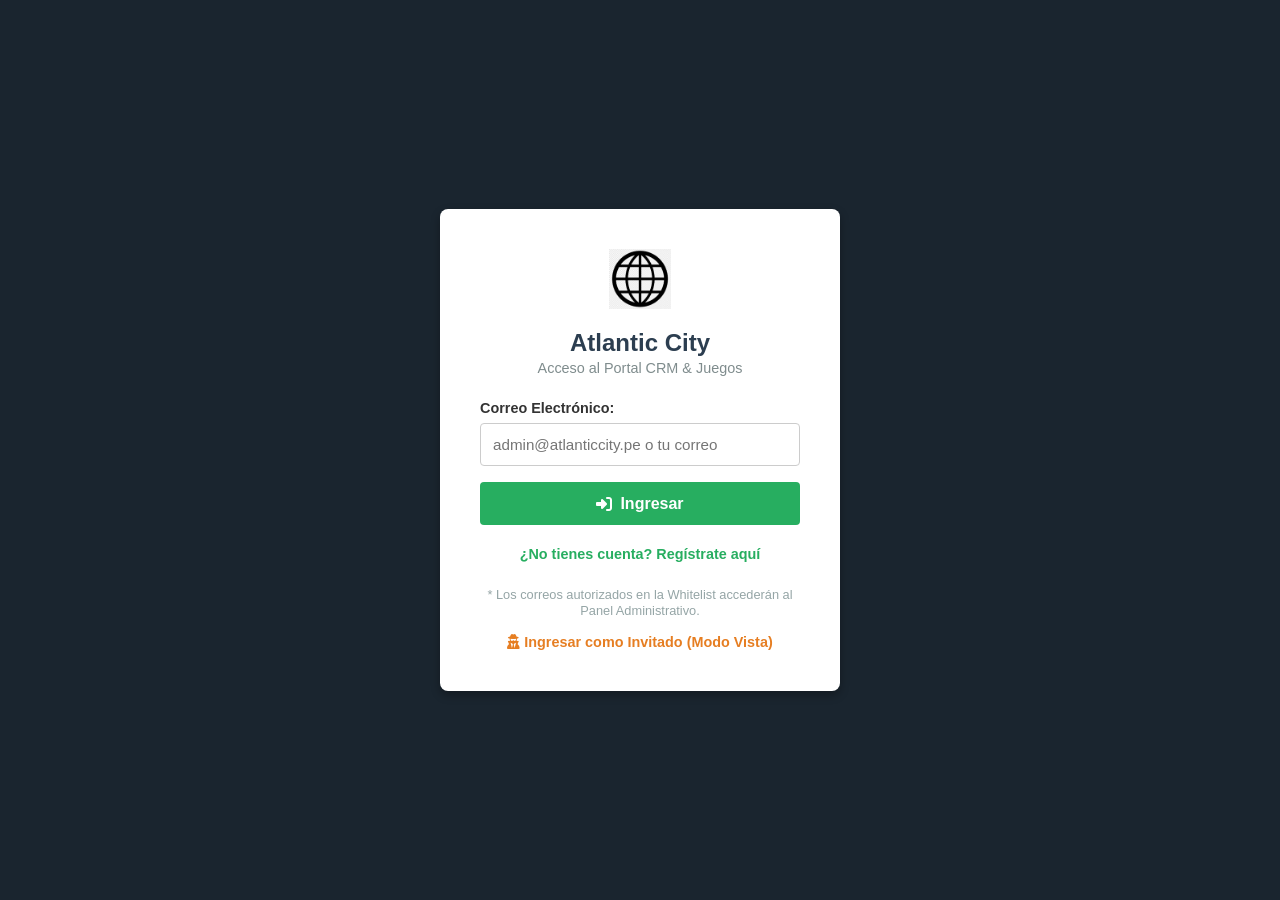
<file: login.html>
<!DOCTYPE html>
<html lang="es">

<head>
    <meta charset="UTF-8">
    <meta name="viewport" content="width=device-width, initial-scale=1.0">
    <title>Atlantic City - Iniciar Sesión</title>
    <link rel="stylesheet" href="assets/css/estilos.css">
    <link rel="stylesheet" href="https://cdnjs.cloudflare.com/ajax/libs/font-awesome/6.4.0/css/all.min.css">
</head>

<body
    style="background: #1a252f; display: flex; justify-content: center; align-items: center; height: 100vh; margin: 0;">

    <div
        style="background: white; padding: 2.5rem; border-radius: 8px; width: 100%; max-width: 400px; box-shadow: 0 4px 10px rgba(0,0,0,0.3); text-align: center;">

        <!-- Logo y Título -->
        <div style="margin-bottom: 1.5rem;">
            <img src="assets/img/descarga.png" alt="Atlantic City Logo" style="height: 60px; margin-bottom: 0.5rem;"
                onerror="this.style.display='none'">
            <h2 style="color: #2c3e50; margin: 0.5rem 0 0.2rem 0;">Atlantic City</h2>
            <p style="color: #7f8c8d; font-size: 0.9rem; margin: 0;">Acceso al Portal CRM & Juegos</p>
        </div>

        <!-- Formulario de Login -->
        <form id="form-login">
            <div style="margin-bottom: 1rem; text-align: left;">
                <label
                    style="display: block; margin-bottom: 0.4rem; font-weight: bold; font-size: 0.9rem; color: #333;">Correo
                    Electrónico:</label>
                <input type="email" id="login-email" required placeholder="admin@atlanticcity.pe o tu correo"
                    style="width: 100%; padding: 0.75rem; border: 1px solid #ccc; border-radius: 4px; box-sizing: border-box; font-size: 0.95rem;">
            </div>

            <button type="submit"
                style="width: 100%; background: #27ae60; color: white; border: none; padding: 0.8rem; border-radius: 4px; font-weight: bold; cursor: pointer; font-size: 1rem; display: flex; align-items: center; justify-content: center; gap: 0.5rem;">
                <i class="fa-solid fa-right-to-bracket"></i> Ingresar
            </button>
        </form>

        <!-- ENLACE FUERA DEL FORMULARIO (Evita que el botón lo atrape) -->
        <div style="margin-top: 1.2rem; text-align: center;">
            <a href="./registro.html"
                style="color: #27ae60; text-decoration: none; font-weight: bold; font-size: 0.9rem;">
                ¿No tienes cuenta? Regístrate aquí
            </a>
        </div>

        <p style="color: #95a5a6; font-size: 0.8rem; margin-top: 1.5rem; line-height: 1.3;">
            * Los correos autorizados en la Whitelist accederán al Panel Administrativo.
        </p>
        <!-- ENLACE DE MODO INVITADO -->
        <div style="margin-top: 0.8rem; text-align: center;">
            <a href="#" id="btn-modo-invitado"
                style="color: #e67e22; text-decoration: none; font-weight: bold; font-size: 0.9rem;">
                <i class="fa-solid fa-user-secret"></i> Ingresar como Invitado (Modo Vista)
            </a>
        </div>
    </div>

    <script>
        document.getElementById("btn-modo-invitado")?.addEventListener("click", (e) => {
            e.preventDefault();

            // 1. Incrementamos el contador de vistas en el localStorage
            let vistasActuales = parseInt(localStorage.getItem("contador_vistas_invitado")) || 0;
            vistasActuales++;
            localStorage.setItem("contador_vistas_invitado", vistasActuales);

            // 2. Creamos la sesión de invitado
            const sesionInvitado = {
                email: "invitado@atlanticcity.pe",
                rol: "invitado",
                nombre: "Usuario Invitado",
                fechaIngreso: new Date().toISOString()
            };
            localStorage.setItem("sesion_crm", JSON.stringify(sesionInvitado));

            alert("¡Entrando como Invitado al Portal de Juegos! (Visita N° " + vistasActuales + ")");
            window.location.href = "views/lobby-jugador.html";
        });
        
    </script>

    <!-- Scripts -->
    <script src="js/main.js"></script>
    <script src="js/auth.js"></script>
</body>

</html>
</file>
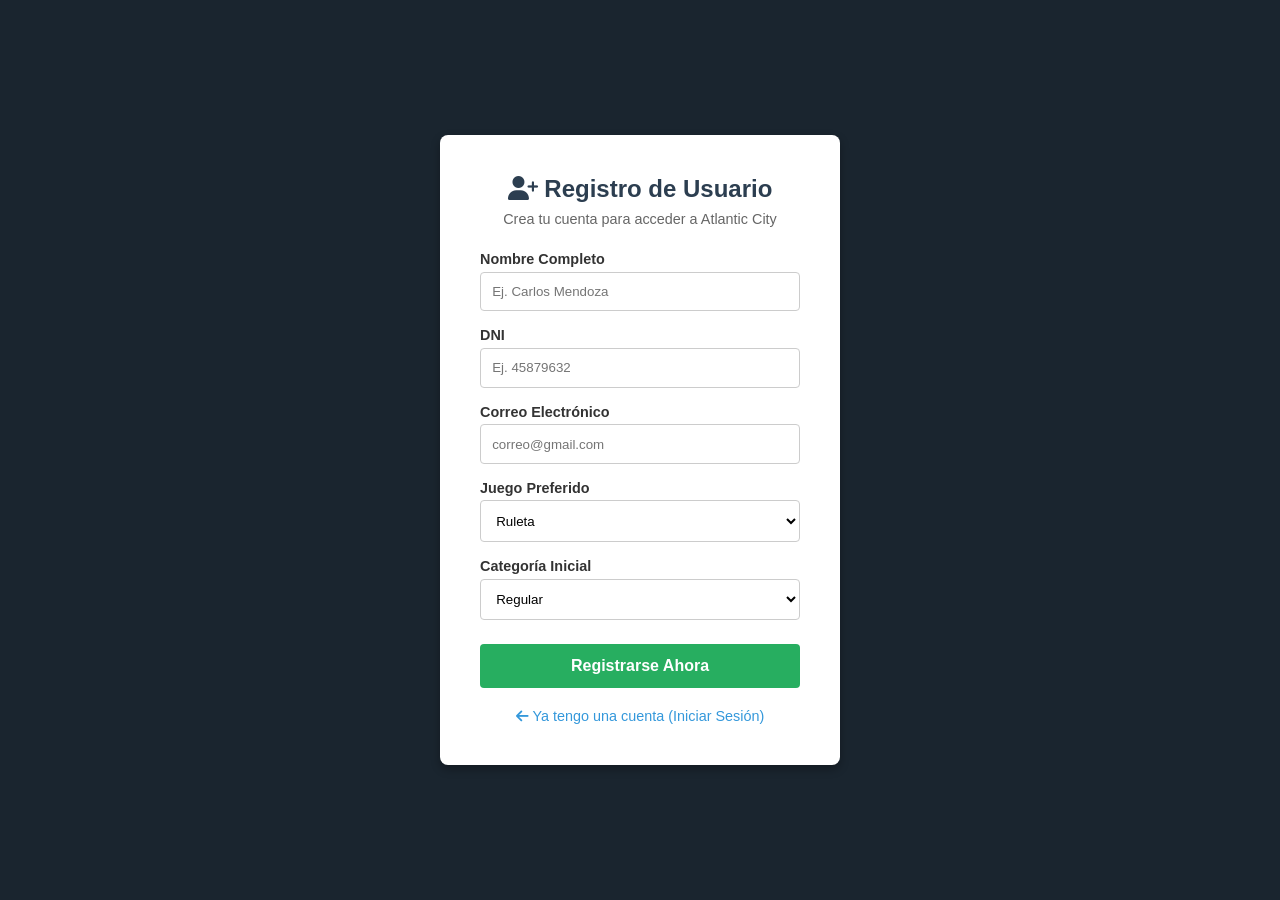
<file: registro.html>
<!DOCTYPE html>
<html lang="es">

<head>
    <meta charset="UTF-8">
    <meta name="viewport" content="width=device-width, initial-scale=1.0">
    <title>Atlantic City - Registro de Usuario</title>
    <link rel="stylesheet" href="assets/css/estilos.css">
    <link rel="stylesheet" href="https://cdnjs.cloudflare.com/ajax/libs/font-awesome/6.4.0/css/all.min.css">
</head>

<body
    style="background: #1a252f; display: flex; justify-content: center; align-items: center; height: 100vh; margin: 0;">

    <div
        style="background: white; padding: 2.5rem; border-radius: 8px; width: 100%; max-width: 400px; box-shadow: 0 4px 10px rgba(0,0,0,0.3);">
        <div style="text-align: center; margin-bottom: 1.5rem;">
            <h2 style="color: #2c3e50; margin-bottom: 0.5rem;"><i class="fa-solid fa-user-plus"></i> Registro de Usuario
            </h2>
            <p style="color: #666; font-size: 0.9rem;">Crea tu cuenta para acceder a Atlantic City</p>
        </div>

        <form id="form-registro-publico">
            <div style="margin-bottom: 1rem;">
                <label
                    style="display: block; margin-bottom: 0.3rem; font-weight: bold; font-size: 0.9rem; color: #333;">Nombre
                    Completo</label>
                <input type="text" id="reg-nombre" required placeholder="Ej. Carlos Mendoza"
                    style="width: 100%; padding: 0.7rem; border: 1px solid #ccc; border-radius: 4px; box-sizing: border-box;">
            </div>

            <!-- Input de DNI corregido con límite exacto de 8 dígitos -->
            <div style="margin-bottom: 1rem;">
                <label
                    style="display: block; margin-bottom: 0.3rem; font-weight: bold; font-size: 0.9rem; color: #333;">DNI</label>
                <input type="text" id="reg-dni" required maxlength="8" minlength="8" pattern="[0-9]{8}"
                    title="Debe ingresar exactamente 8 dígitos numéricos" placeholder="Ej. 45879632"
                    oninput="this.value = this.value.replace(/[^0-9]/g, '')"
                    style="width: 100%; padding: 0.7rem; border: 1px solid #ccc; border-radius: 4px; box-sizing: border-box;">
            </div>

            <!-- Input de Correo con validación obligatoria de '@' -->
            <div style="margin-bottom: 1rem;">
                <label
                    style="display: block; margin-bottom: 0.3rem; font-weight: bold; font-size: 0.9rem; color: #333;">Correo
                    Electrónico</label>
                <input type="email" id="reg-email" required placeholder="correo@gmail.com"
                    style="width: 100%; padding: 0.7rem; border: 1px solid #ccc; border-radius: 4px; box-sizing: border-box;">
            </div>

            <div style="margin-bottom: 1rem;">
                <label
                    style="display: block; margin-bottom: 0.3rem; font-weight: bold; font-size: 0.9rem; color: #333;">Juego
                    Preferido</label>
                <select id="reg-preferencia"
                    style="width: 100%; padding: 0.7rem; border: 1px solid #ccc; border-radius: 4px; box-sizing: border-box; background: white;">
                    <option value="Ruleta">Ruleta</option>
                    <option value="Tragamonedas">Tragamonedas</option>
                    <option value="Poker">Poker</option>
                </select>
            </div>

            <div style="margin-bottom: 1.5rem;">
                <label
                    style="display: block; margin-bottom: 0.3rem; font-weight: bold; font-size: 0.9rem; color: #333;">Categoría
                    Inicial</label>
                <select id="reg-categoria"
                    style="width: 100%; padding: 0.7rem; border: 1px solid #ccc; border-radius: 4px; box-sizing: border-box; background: white;">
                    <option value="Regular">Regular</option>
                    <option value="VIP">VIP</option>
                </select>
            </div>

            <button type="submit"
                style="width: 100%; background: #27ae60; color: white; border: none; padding: 0.8rem; border-radius: 4px; font-weight: bold; cursor: pointer; font-size: 1rem;">
                Registrarse Ahora
            </button>
        </form>

        <div style="text-align: center; margin-top: 1.2rem;">
            <a href="login.html" style="color: #3498db; text-decoration: none; font-size: 0.9rem;">
                <i class="fa-solid fa-arrow-left"></i> Ya tengo una cuenta (Iniciar Sesión)
            </a>
        </div>
    </div>

    <!-- OJO: No cargamos main.js aquí para evitar bloqueos de sesión -->
    <script>
        document.getElementById("form-registro-publico").addEventListener("submit", (e) => {
            e.preventDefault();

            const nuevoCliente = {
                id: "CLI-" + Math.floor(1000 + Math.random() * 9000),
                nombre: document.getElementById("reg-nombre").value.trim(),
                dni: document.getElementById("reg-dni").value.trim(),
                email: document.getElementById("reg-email").value.trim(),
                categoria: document.getElementById("reg-categoria").value,
                preferencia: document.getElementById("reg-preferencia").value,
                visitasMes: 1,
                fechaRegistro: new Date().toISOString().split('T')[0]
            };

            // Guardar en localStorage para que viaje directo al dashboard y segmentación
            let clientesLocales = JSON.parse(localStorage.getItem("clientes_piloto")) || [];
            clientesLocales.push(nuevoCliente);
            localStorage.setItem("clientes_piloto", JSON.stringify(clientesLocales));

            alert("¡Registro exitoso! Ya puedes iniciar sesión.");
            window.location.href = "login.html";
        });
    </script>
</body>

</html>
</file>
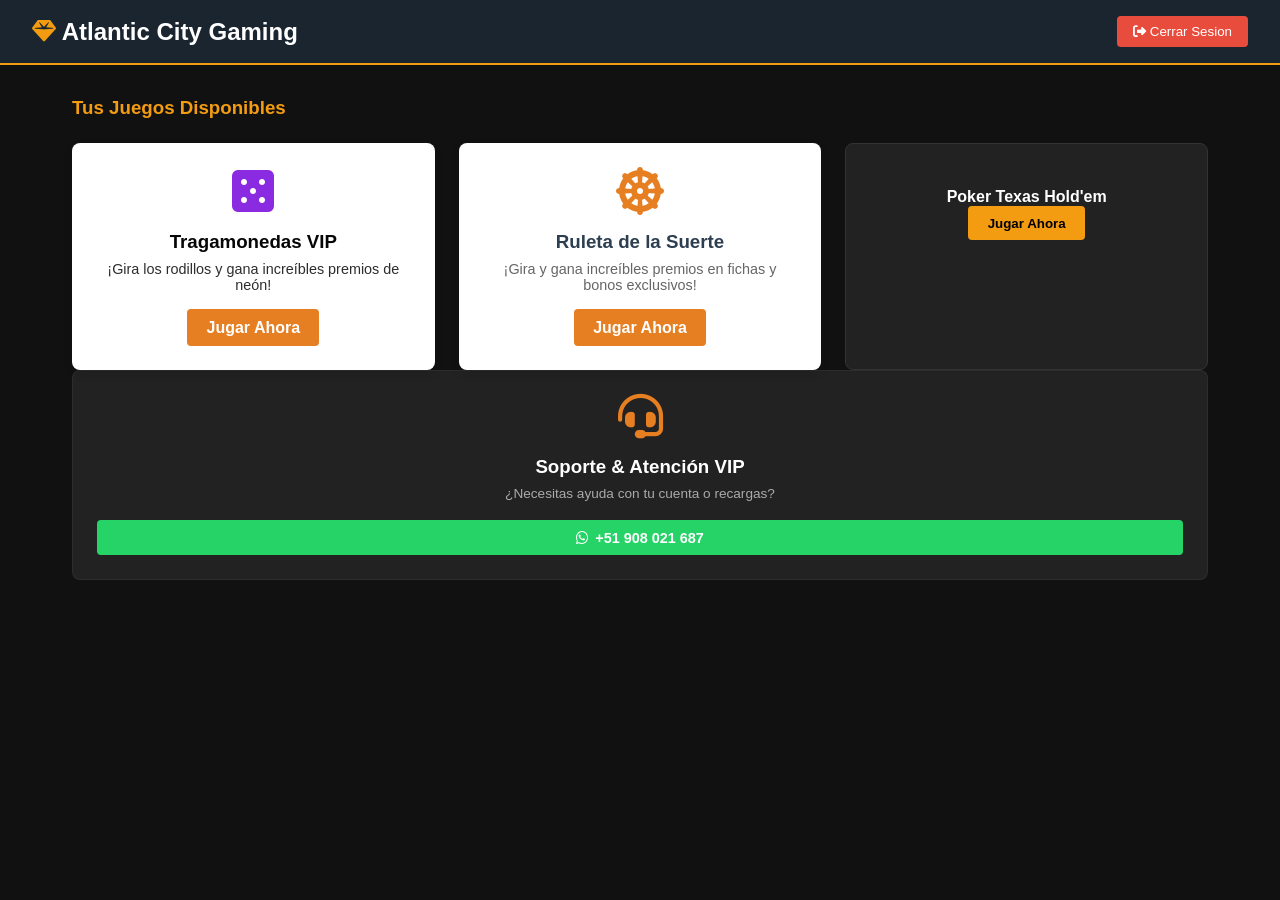
<file: views/lobby-jugador.html>
<!DOCTYPE html>
<html lang="es">

<head>
    <meta charset="UTF-8">
    <meta name="viewport" content="width=device-width, initial-scale=1.0">
    <title>Atlantic City - Lobby de Juegos</title>
    <link rel="stylesheet" href="../assets/css/estilos.css">
    <link rel="stylesheet" href="https://cdnjs.cloudflare.com/ajax/libs/font-awesome/6.4.0/css/all.min.css">
</head>

<body style="background: #111; color: white; margin: 0; font-family: sans-serif;">

    <header
        style="background: #1a252f; padding: 1rem 2rem; display: flex; justify-content: space-between; align-items: center; border-bottom: 2px solid #f39c12;">
        <h2><i class="fa-solid fa-gem" style="color: #f39c12;"></i> Atlantic City Gaming</h2>
        <button onclick="cerrarSesion()"
            style="background: #e74c3c; color: white; border: none; padding: 0.5rem 1rem; border-radius: 4px; cursor: pointer;">
            <i class="fa-solid fa-right-from-bracket"></i> Cerrar Sesion
        </button>
    </header>


    <main style="padding: 2rem; max-width: 1200px; margin: auto;">
        <h3 style="color: #f39c12;">Tus Juegos Disponibles</h3>

        <div
            style="display: grid; grid-template-columns: repeat(auto-fit, minmax(280px, 1fr)); gap: 1.5rem; margin-top: 1.5rem;">

            <div class="game-card"
                style="background: #ffffff; border-radius: 8px; padding: 1.5rem; text-align: center; box-shadow: 0 4px 10px rgba(0,0,0,0.1);">
                <i class="fa-solid fa-dice-five" style="font-size: 3rem; color: #8a2be2; margin-bottom: 1rem;"></i>
                <h3 style="color: #070606; margin-bottom: 0.5rem;">Tragamonedas VIP</h3>
                <p style="color: #2e2d2d; font-size: 0.9rem; margin-bottom: 1rem;">¡Gira los rodillos y gana increíbles
                    premios de neón!</p>

                <a href="juegos/tragamonedas.html"
                    style="display: inline-block; background: #e67e22; color: white; padding: 0.6rem 1.2rem; border-radius: 4px; text-decoration: none; font-weight: bold;">
                    Jugar Ahora
                </a>
            </div>

            <!-- Tarjeta del nuevo juego: La Ruleta -->
            <div class="game-card"
                style="background: white; border-radius: 8px; padding: 1.5rem; text-align: center; box-shadow: 0 4px 10px rgba(0,0,0,0.1);">
                <i class="fa-solid fa-dharmachakra" style="font-size: 3rem; color: #e67e22; margin-bottom: 1rem;"></i>
                <h3 style="color: #2c3e50; margin-bottom: 0.5rem;">Ruleta de la Suerte</h3>
                <p style="color: #666; font-size: 0.9rem; margin-bottom: 1rem;">¡Gira y gana increíbles premios en
                    fichas y bonos exclusivos!</p>

                <!-- Enlace que dirige directamente a tu juego de ruleta -->
                <!-- Enlace corregido -->
                <a href="juegos/ruleta.html"
                    style="display: inline-block; background: #e67e22; color: white; padding: 0.6rem 1.2rem; border-radius: 4px; text-decoration: none; font-weight: bold;">
                    Jugar Ahora
                </a>
            </div>

            <div
                style="background: #222; border-radius: 8px; padding: 1.5rem; text-align: center; border: 1px solid #333;">
                <i class="fa-solid fa-spade" style="font-size: 3rem; color: #2ecc71; margin-bottom: 1rem;"></i>
                <h4>Poker Texas Hold'em</h4>
                <button
                    style="background: #f39c12; color: black; border: none; padding: 0.6rem 1.2rem; font-weight: bold; border-radius: 4px; cursor: pointer;">Jugar
                    Ahora</button>
            </div>

        </div>
        <!-- Tarjeta de Contacto en el Lobby -->
        <div class="game-card"
            style="background: #222; border-radius: 8px; padding: 1.5rem; text-align: center; border: 1px solid rgba(255,255,255,0.05); display: flex; flex-direction: column; justify-content: space-between;">
            <div>
                <i class="fa-solid fa-headset" style="font-size: 2.8rem; color: #e67e22; margin-bottom: 1rem;"></i>
                <h3 style="color: #fff; margin-bottom: 0.5rem;">Soporte & Atención VIP</h3>
                <p style="color: #aaa; font-size: 0.85rem; margin-bottom: 1.2rem;">¿Necesitas ayuda con tu cuenta o
                    recargas?</p>
            </div>

            <div style="display: flex; flex-direction: column; gap: 8px;">
                <!-- Enlace directo a WhatsApp / Teléfono -->
                <a href="https://wa.me/51908021687" target="_blank"
                    style="background: #25D366; color: white; padding: 0.6rem; border-radius: 4px; text-decoration: none; font-weight: bold; font-size: 0.9rem; display: flex; align-items: center; justify-content: center; gap: 6px;">
                    <i class="fa-brands fa-whatsapp"></i> +51 908 021 687
                </a>
            </div>
        </div>
    </main>

    <script>
        function cerrarSesion() {
            localStorage.removeItem("sesion_crm");
            window.location.href = "../login.html";
        }
        function abrirSoporte() {
            document.getElementById('modalSoporte').style.display = 'flex';
        }
        function cerrarSoporte() {
            document.getElementById('modalSoporte').style.display = 'none';
        }
    </script>
</body>

</html>
</file>
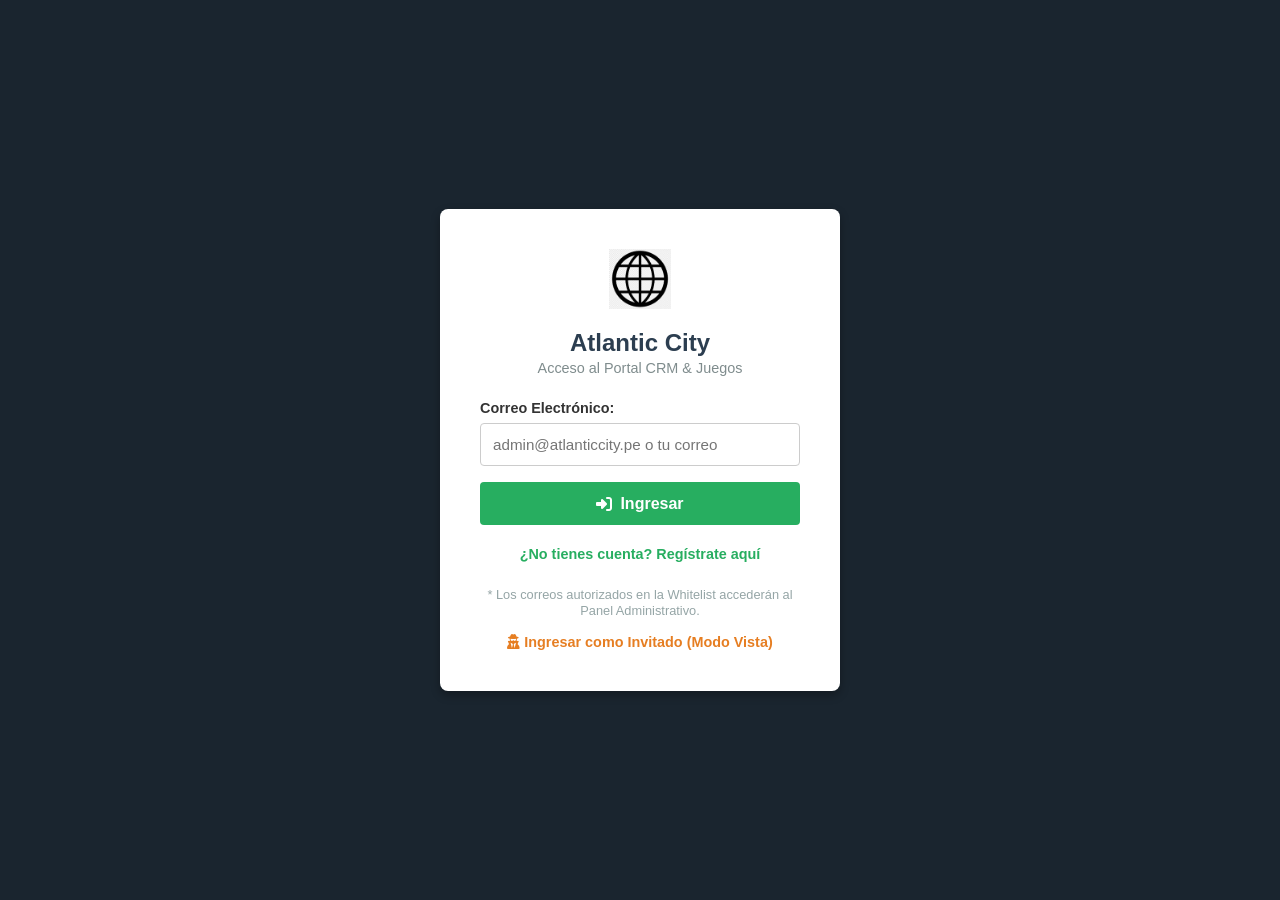
<file: views/segmentacion.html>
<!DOCTYPE html>
<html lang="es">
<head>
    <meta charset="UTF-8">
    <meta name="viewport" content="width=device-width, initial-scale=1.0">
    <title>Segmentación de Clientes - Atlantic City</title>
    <link rel="stylesheet" href="../assets/css/estilos.css">
    <link rel="stylesheet" href="https://cdnjs.cloudflare.com/ajax/libs/font-awesome/6.4.0/css/all.min.css">
</head>
<body>

   <header class="top-bar" style="display: flex; justify-content: space-between; align-items: center; padding: 1rem 2rem; background: #1a252f; color: white;">
    <div class="user-info" style="display: flex; align-items: center; gap: 1rem;">
        <!-- Enlace para regresar al Dashboard -->
        <a href="../index.html" style="color: #3498db; text-decoration: none; font-weight: bold; font-size: 0.9rem;">
            <i class="fa-solid fa-arrow-left"></i> Volver al Dashboard
        </a>
        <span style="border-left: 1px solid #555; padding-left: 1rem;">Bienvenido, <strong>Administrador</strong> <i class="fa-solid fa-user-gear"></i></span>
    </div>

    <!-- Botón de Cerrar Sesión -->
    <button onclick="cerrarSesion()" style="background: #e74c3c; color: white; border: none; padding: 0.5rem 1rem; border-radius: 4px; cursor: pointer; font-weight: bold;">
        <i class="fa-solid fa-right-from-bracket"></i> Cerrar Sesión
    </button>
</header>

    <div class="app-container">
        <!-- Menú Lateral -->
        <aside class="sidebar">
            <nav class="sidebar-nav">
                <ul>
                    <li><a href="../index.html"><i class="fa-solid fa-chart-line"></i> Dashboard</a></li>
                    <li class="active"><a href="segmentacion.html"><i class="fa-solid fa-users"></i> Segmentación</a></li>
                    <li><a href="reportes.html"><i class="fa-solid fa-file-contract"></i> Reportes</a></li>
                </ul>
            </nav>
        </aside>

        <!-- Contenido Principal -->
        <main class="main-content">
            <section class="content-header">
                <h2>Segmentación de Clientes</h2>
                <p>Filtra y clasifica la base de datos para campañas y ofertas personalizadas.</p>
            </section>

            <!-- Panel de Control de Filtros -->
            <section style="background: white; padding: 1.5rem; border-radius: 8px; margin-bottom: 1.5rem; box-shadow: 0 2px 4px rgba(0,0,0,0.1);">
                <form id="form-filtros" style="display: flex; gap: 1rem; align-items: flex-end; flex-wrap: wrap;">
                    <div style="flex: 1; min-width: 200px;">
                        <label for="filtro-categoria">Categoría:</label>
                        <select id="filtro-categoria" style="width: 100%; padding: 0.5rem; margin-top: 0.25rem;">
                            <option value="todos">Todas</option>
                            <option value="VIP">VIP</option>
                            <option value="Regular">Regular</option>
                        </select>
                    </div>

                    <div style="flex: 1; min-width: 200px;">
                        <label for="filtro-preferencia">Preferencia de Juego:</label>
                        <select id="filtro-preferencia" style="width: 100%; padding: 0.5rem; margin-top: 0.25rem;">
                            <option value="todos">Todas</option>
                            <option value="Tragamonedas">Tragamonedas</option>
                            <option value="Ruleta">Ruleta</option>
                            <option value="Poker">Poker</option>
                        </select>
                    </div>

                    <button type="button" id="btn-filtrar" style="background: #2980b9; color: white; border: none; padding: 0.6rem 1.2rem; border-radius: 4px; cursor: pointer;">
                        <i class="fa-solid fa-filter"></i> Aplicar Filtros
                    </button>
                </form>
            </section>

            <!-- Tabla de Resultados -->
            <section style="background: white; padding: 1.5rem; border-radius: 8px; box-shadow: 0 2px 4px rgba(0,0,0,0.1);">
                <h3>Clientes Encontrados</h3>
                <table style="width: 100%; border-collapse: collapse; margin-top: 1rem;">
                    <thead>
                        <tr style="background-color: #2c3e50; color: white; text-align: left;">
                            <th style="padding: 0.75rem;">Nombre</th>
                            <th style="padding: 0.75rem;">DNI</th>
                            <th style="padding: 0.75rem;">Categoría</th>
                            <th style="padding: 0.75rem;">Visitas al Mes</th>
                            <th style="padding: 0.75rem;">Preferencia</th>
                        </tr>
                    </thead>
                    <tbody id="tabla-clientes">
                        <!-- Carga dinámica con JS -->
                    </tbody>
                </table>
            </section>
        </main>
    </div>

    <script src="../js/segmentacion.js"></script>
    <script src="../js/main.js"></script>
</body>
</html>
</file>
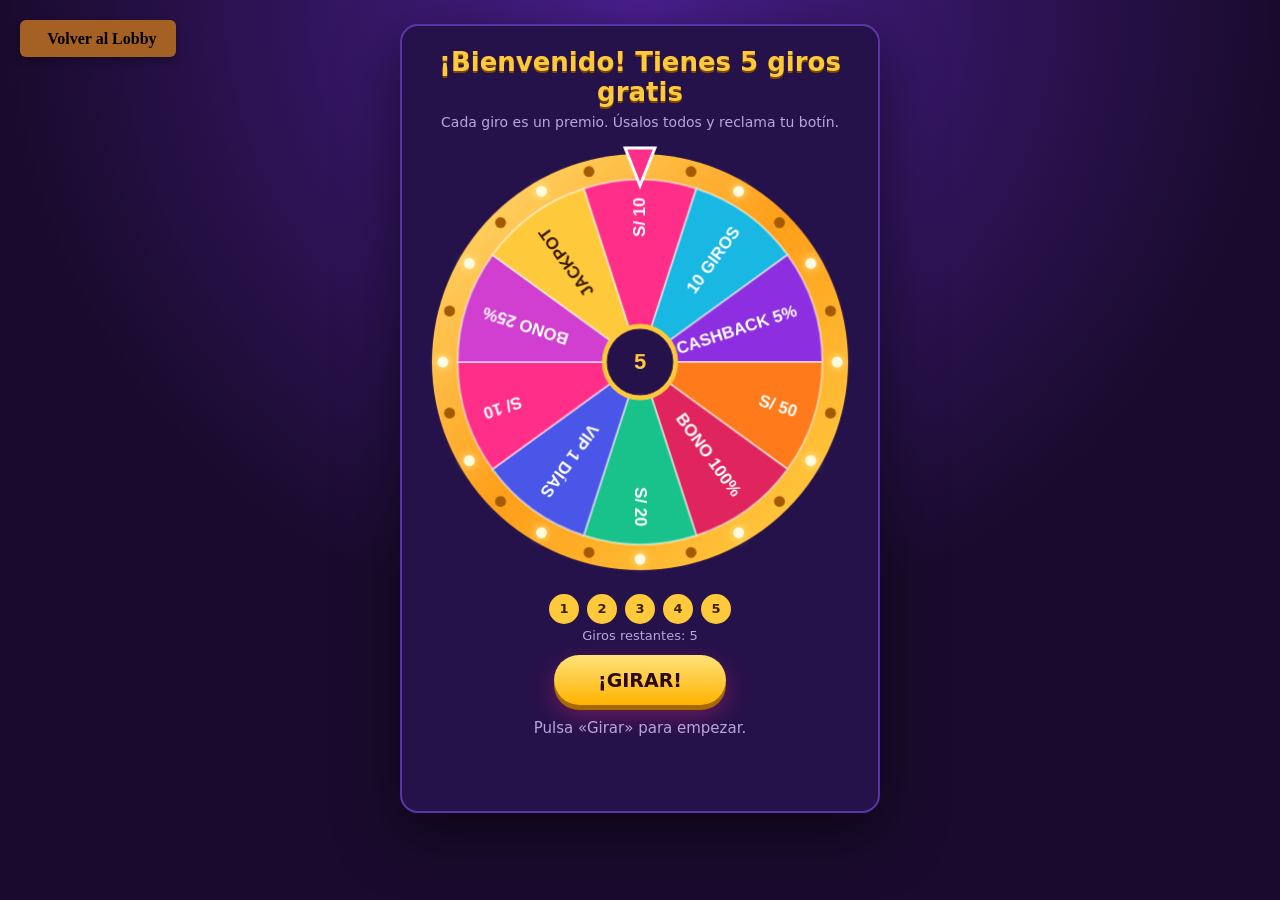
<file: views/juegos/ruleta.html>
<!DOCTYPE html>
<html lang="es">

<head>
    <meta charset="UTF-8">
    <meta name="viewport" content="width=device-width, initial-scale=1">
    <title>Ruleta de bienvenida · 5 giros gratis</title>
    <style>
        /* ====== Estilos con alcance .wl para integrarlos sin choques ====== */
        .wl {
            --bg: #1a0b2e;
            --card: #26124a;
            --gold: #ffc93c;
            --pink: #ff2e88;
            --teal: #19e3c1;
            --txt: #fff6e6;
            --mute: #b9a6dc;
            font-family: Bahnschrift, "Trebuchet MS", system-ui, sans-serif;
            color: var(--txt);
            min-height: 100%;
            padding: 24px 16px;
            display: grid;
            place-items: center;
            background: radial-gradient(circle at 50% 0%, #4a1f8f 0, var(--bg) 60%)
        }

        .wl * {
            box-sizing: border-box
        }

        .wl .box {
            width: min(480px, 100%);
            background: var(--card);
            border: 2px solid #5a35a8;
            border-radius: 18px;
            padding: 22px 20px 24px;
            text-align: center;
            box-shadow: 0 20px 60px #0008
        }

        .wl h1 {
            margin: 0;
            font-size: 26px;
            line-height: 1.15;
            color: var(--gold);
            text-shadow: 0 2px 0 #7a4b00
        }

        .wl .sub {
            margin: 6px 0 14px;
            color: var(--mute);
            font-size: 14px
        }

        .wl .stage {
            position: relative;
            width: 100%;
            max-width: 440px;
            margin: 0 auto
        }

        .wl canvas {
            display: block;
            width: 100%;
            height: auto
        }

        .wl .fx {
            position: absolute;
            inset: 0;
            pointer-events: none
        }

        .wl .pips {
            display: flex;
            justify-content: center;
            gap: 8px;
            margin: 14px 0 4px
        }

        .wl .pip {
            width: 30px;
            height: 30px;
            border-radius: 50%;
            display: grid;
            place-items: center;
            font-size: 13px;
            font-weight: 700;
            border: 2px solid var(--gold);
            color: #3a2300;
            background: var(--gold);
            transition: .3s
        }

        .wl .pip.used {
            background: transparent;
            color: var(--mute);
            border-color: #5a35a8;
            transform: scale(.85)
        }

        .wl .left {
            font-size: 13px;
            color: var(--mute)
        }

        .wl button {
            font: inherit;
            cursor: pointer;
            border: 0;
            border-radius: 999px
        }

        .wl .go {
            margin-top: 12px;
            padding: 14px 44px;
            font-size: 19px;
            font-weight: 800;
            color: #2c0a1a;
            background: linear-gradient(#ffe27a, #ffb300);
            box-shadow: 0 5px 0 #a86a00, 0 10px 24px #ff2e8855
        }

        .wl .go:active {
            transform: translateY(3px);
            box-shadow: 0 2px 0 #a86a00
        }

        .wl .go:disabled {
            filter: grayscale(.8);
            opacity: .6;
            cursor: not-allowed
        }

        .wl .go:focus-visible,
        .wl .claim:focus-visible {
            outline: 3px solid var(--teal);
            outline-offset: 3px
        }

        .wl .toast {
            min-height: 58px;
            margin-top: 14px;
            font-size: 15px;
            color: var(--mute)
        }

        .wl .toast b {
            display: block;
            font-size: 22px;
            color: var(--teal)
        }

        .wl .toast.pop b {
            animation: wlpop .45s cubic-bezier(.2, 1.6, .4, 1)
        }

        @keyframes wlpop {
            from {
                transform: scale(.4);
                opacity: 0
            }

            to {
                transform: scale(1);
                opacity: 1
            }
        }

        .wl ul {
            list-style: none;
            margin: 10px 0 0;
            padding: 0;
            display: grid;
            gap: 6px;
            text-align: left
        }

        .wl li {
            display: flex;
            gap: 10px;
            align-items: center;
            background: #1a0b2e;
            border-radius: 10px;
            padding: 8px 12px;
            font-size: 14px
        }

        .wl li i {
            width: 12px;
            height: 12px;
            border-radius: 50%;
            flex: none
        }

        .wl li span {
            color: var(--mute);
            margin-left: auto;
            font-size: 12px
        }

        .wl .claim {
            margin-top: 14px;
            padding: 13px 34px;
            font-size: 17px;
            font-weight: 800;
            color: #06241d;
            background: var(--teal);
            box-shadow: 0 5px 0 #0b8a74
        }

        .wl [hidden] {
            display: none
        }

        @media(prefers-reduced-motion:reduce) {
            .wl .toast.pop b {
                animation: none
            }

            .wl .pip {
                transition: none
            }
        }
        
    </style>
</head>

<body style="margin:0;background:#1a0b2e">
    <!-- Botón flotante para volver al Lobby desde la Ruleta -->
    <div style="position: fixed; top: 20px; left: 20px; z-index: 9999;">
        <a href="../lobby-jugador.html"
            style="background: #a56023; color: rgb(0, 0, 0); padding: 0.6rem 1.2rem; border-radius: 6px; text-decoration: none; font-weight: bold; display: inline-flex; align-items: center; gap: 8px; box-shadow: 0 4px 10px rgba(0,0,0,0.3);">
            <i class="fa-solid fa-arrow-left"></i> Volver al Lobby
        </a>
    </div>

    <!-- ====== Bloque a pegar en tu plataforma ====== -->
    <section class="wl" id="welcome-wheel" aria-label="Ruleta de bienvenida">
        <div class="box">
            <h1>¡Bienvenido! Tienes 5 giros gratis</h1>
            <p class="sub">Cada giro es un premio. Úsalos todos y reclama tu botín.</p>
            <div class="stage">
                <canvas id="wl-wheel" width="440" height="440" aria-label="Ruleta de premios"></canvas>
                <canvas class="fx" id="wl-fx" width="440" height="440" aria-hidden="true"></canvas>
            </div>
            <div class="pips" id="wl-pips" aria-hidden="true"></div>
            <div class="left" id="wl-left" role="status"></div>
            <button class="go" id="wl-go">¡GIRAR!</button>
            <div class="toast" id="wl-toast" role="status" aria-live="polite">Pulsa «Girar» para empezar.</div>
            <ul id="wl-list" aria-label="Premios ganados"></ul>
            <button class="claim" id="wl-claim" hidden>Reclamar mis premios</button>
        </div>
    </section>

    <script>
        (() => {
            const $ = id => document.getElementById(id);
            const TAU = Math.PI * 2, FREE_SPINS = 5;

            // ====== CONFIGURACIÓN DE PREMIOS (w = peso de probabilidad; big = lanza confeti grande) ======
            const PRIZES = [
                { t: 'S/ 10', d: 'S/ 10 de saldo gratis', c: '#ff2e88', w: 22 },
                { t: '10 GIROS', d: '10 giros extra en tragamonedas', c: '#19b8e3', w: 14 },
                { t: 'CASHBACK 5%', d: '1% de cashback durante 7 días', c: '#8d2fe0', w: 16 },
                { t: 'S/ 50', d: 'S/ 50 de saldo gratis', c: '#ff7a1a', w: 6, big: true },
                { t: 'BONO 100%', d: 'Bono del 100% en tu primer depósito', c: '#e0245e', w: 4, big: true },
                { t: 'S/ 20', d: 'S/ 20 de saldo gratis', c: '#19c28a', w: 10 },
                { t: 'VIP 1 DÍAS', d: 'Acceso VIP durante 1 días', c: '#4a56e8', w: 3, big: true },
                { t: 'S/ 10', d: 'S/ 10 de saldo gratis', c: '#ff2e88', w: 22 },
                { t: 'BONO 25%', d: 'Bono del 25% en tu primer depósito', c: '#d13fd1', w: 5 },
                { t: 'JACKPOT', d: '¡JACKPOT! S/ 200 de saldo', c: '#ffc93c', w: 2, big: true, dark: true }
            ];
            const N = PRIZES.length, step = TAU / N, TOTAL_W = PRIZES.reduce((a, p) => a + p.w, 0);
            const reduce = matchMedia('(prefers-reduced-motion: reduce)').matches;

            const st = { left: FREE_SPINS, spinning: false, angle: 0, won: [], t: 0 };

            // Sorteo ponderado con RNG criptográfico
            function pick() {
                const a = new Uint32Array(1); crypto.getRandomValues(a);
                let r = a[0] / 2 ** 32 * TOTAL_W;
                for (let i = 0; i < N; i++) { r -= PRIZES[i].w; if (r < 0) return i; }
                return N - 1;
            }

            // ---- Dibujo ----
            const cv = $('wl-wheel'), ctx = cv.getContext('2d'), fx = $('wl-fx'), fctx = fx.getContext('2d');
            const C = 220, R = 210, BULBS = 24;
            function draw(now) {
                ctx.clearRect(0, 0, 440, 440);
                const g = ctx.createLinearGradient(0, 0, 440, 440); g.addColorStop(0, '#ffe27a'); g.addColorStop(.5, '#ff9f1a'); g.addColorStop(1, '#ffd54a');
                ctx.beginPath(); ctx.arc(C, C, R, 0, TAU); ctx.fillStyle = g; ctx.fill();
                // bombillas: parpadean más rápido durante el giro
                const phase = reduce ? 0 : Math.floor(now / (st.spinning ? 90 : 450));
                for (let i = 0; i < BULBS; i++) {
                    const a = i / BULBS * TAU, on = (i + phase) % 2 === 0;
                    ctx.beginPath(); ctx.arc(C + Math.cos(a) * (R - 11), C + Math.sin(a) * (R - 11), 5.5, 0, TAU);
                    ctx.fillStyle = on ? '#fffbe0' : '#a35a00'; ctx.shadowColor = on ? '#fff3a0' : 'transparent'; ctx.shadowBlur = on ? 10 : 0; ctx.fill();
                }
                ctx.shadowBlur = 0;
                ctx.save(); ctx.translate(C, C); ctx.rotate(st.angle);
                PRIZES.forEach((p, i) => {
                    const a0 = i * step - step / 2 - Math.PI / 2;
                    ctx.beginPath(); ctx.moveTo(0, 0); ctx.arc(0, 0, R - 26, a0, a0 + step); ctx.closePath();
                    ctx.fillStyle = p.c; ctx.fill(); ctx.strokeStyle = '#fff8'; ctx.lineWidth = 2; ctx.stroke();
                    ctx.save(); ctx.rotate(i * step - Math.PI / 2); ctx.textAlign = 'right'; ctx.textBaseline = 'middle';
                    ctx.fillStyle = p.dark ? '#3a1d00' : '#fff'; ctx.font = '800 17px Bahnschrift,Trebuchet MS,sans-serif';
                    ctx.fillText(p.t, R - 44, 0); ctx.restore();
                });
                ctx.beginPath(); ctx.arc(0, 0, 36, 0, TAU); ctx.fillStyle = '#26124a'; ctx.fill(); ctx.lineWidth = 5; ctx.strokeStyle = '#ffc93c'; ctx.stroke();
                ctx.restore();
                ctx.fillStyle = '#ffc93c'; ctx.font = '800 22px Bahnschrift,Trebuchet MS,sans-serif'; ctx.textAlign = 'center'; ctx.textBaseline = 'middle';
                ctx.fillText(st.left, C, C + 1);
                // puntero
                ctx.beginPath(); ctx.moveTo(C - 15, 4); ctx.lineTo(C + 15, 4); ctx.lineTo(C, 42); ctx.closePath();
                ctx.fillStyle = '#ff2e88'; ctx.fill(); ctx.lineWidth = 3; ctx.strokeStyle = '#fff'; ctx.stroke();
                drawConfetti();
            }

            // ---- Confeti ----
            let parts = [];
            function burst(n) {
                if (reduce) return;
                const cols = ['#ffc93c', '#ff2e88', '#19e3c1', '#ffffff', '#6c3df5'];
                for (let i = 0; i < n; i++) parts.push({ x: C, y: C, vx: (Math.random() - .5) * 14, vy: -Math.random() * 13 - 3, s: 4 + Math.random() * 5, r: Math.random() * TAU, vr: (Math.random() - .5) * .4, c: cols[i % cols.length], life: 1 });
            }
            function drawConfetti() {
                fctx.clearRect(0, 0, 440, 440);
                parts = parts.filter(p => p.life > 0 && p.y < 460);
                parts.forEach(p => {
                    p.x += p.vx; p.y += p.vy; p.vy += .35; p.vx *= .99; p.r += p.vr; p.life -= .006;
                    fctx.save(); fctx.translate(p.x, p.y); fctx.rotate(p.r); fctx.globalAlpha = Math.max(p.life, 0);
                    fctx.fillStyle = p.c; fctx.fillRect(-p.s / 2, -p.s / 4, p.s, p.s / 2); fctx.restore();
                });
            }
            (function loop(now) { st.t = now; draw(now); requestAnimationFrame(loop); })(0);

            // ---- Interfaz ----
            function renderPips() {
                $('wl-pips').innerHTML = Array.from({ length: FREE_SPINS }, (_, i) => `<div class="pip ${i >= st.left ? 'used' : ''}">${i + 1}</div>`).join('');
                $('wl-left').textContent = st.left ? `Giros restantes: ${st.left}` : 'Sin giros restantes';
            }
            function renderList() {
                $('wl-list').innerHTML = st.won.map((p, i) => `<li><i style="background:${p.c}"></i>${p.d}<span>Giro ${i + 1}</span></li>`).join('');
            }

            const ease = t => 1 - Math.pow(1 - t, 4);
            function spin() {
                if (st.spinning || st.left <= 0) return;
                st.spinning = true; $('wl-go').disabled = true;
                $('wl-toast').className = 'toast'; $('wl-toast').textContent = 'Girando…';
                const idx = pick(), off = (Math.random() - .5) * step * .7;
                const a0 = st.angle, target = -(idx * step + off);
                const delta = (((target - a0) % TAU) + TAU) % TAU + TAU * 6;
                const dur = reduce ? 700 : 5200, t0 = performance.now();
                (function frame(now) {
                    const t = Math.min((now - t0) / dur, 1);
                    st.angle = a0 + delta * ease(t);
                    if (t < 1) requestAnimationFrame(frame); else done(idx);
                })(t0);
            }

            function done(idx) {
                const p = PRIZES[idx];
                st.won.push(p); st.left--; st.spinning = false;
                renderPips(); renderList(); burst(p.big ? 160 : 50);
                const toast = $('wl-toast'); toast.className = 'toast pop';
                toast.innerHTML = `<b>¡${p.t}!</b>${p.d}`;
                const root = $('welcome-wheel');
                // Evento por cada premio (para guardarlo en tu backend)
                root.dispatchEvent(new CustomEvent('welcome:prize', { bubbles: true, detail: { spin: FREE_SPINS - st.left, prize: p.t, description: p.d } }));
                if (st.left > 0) { $('wl-go').disabled = false; return; }
                $('wl-go').hidden = true; $('wl-claim').hidden = false;
                toast.innerHTML = `<b>¡Terminaste tus ${FREE_SPINS} giros!</b>Estos son tus premios de bienvenida.`;
                root.dispatchEvent(new CustomEvent('welcome:finished', { bubbles: true, detail: { prizes: st.won.map(x => x.t) } }));
            }

            $('wl-go').addEventListener('click', spin);
            $('wl-claim').addEventListener('click', () => {
                $('wl-claim').disabled = true; $('wl-claim').textContent = 'Premios reclamados ✓';
                $('welcome-wheel').dispatchEvent(new CustomEvent('welcome:claim', { bubbles: true, detail: { prizes: st.won.map(x => x.t) } }));
            });
            renderPips();
        })();
    </script>
</body>

</html>
</file>
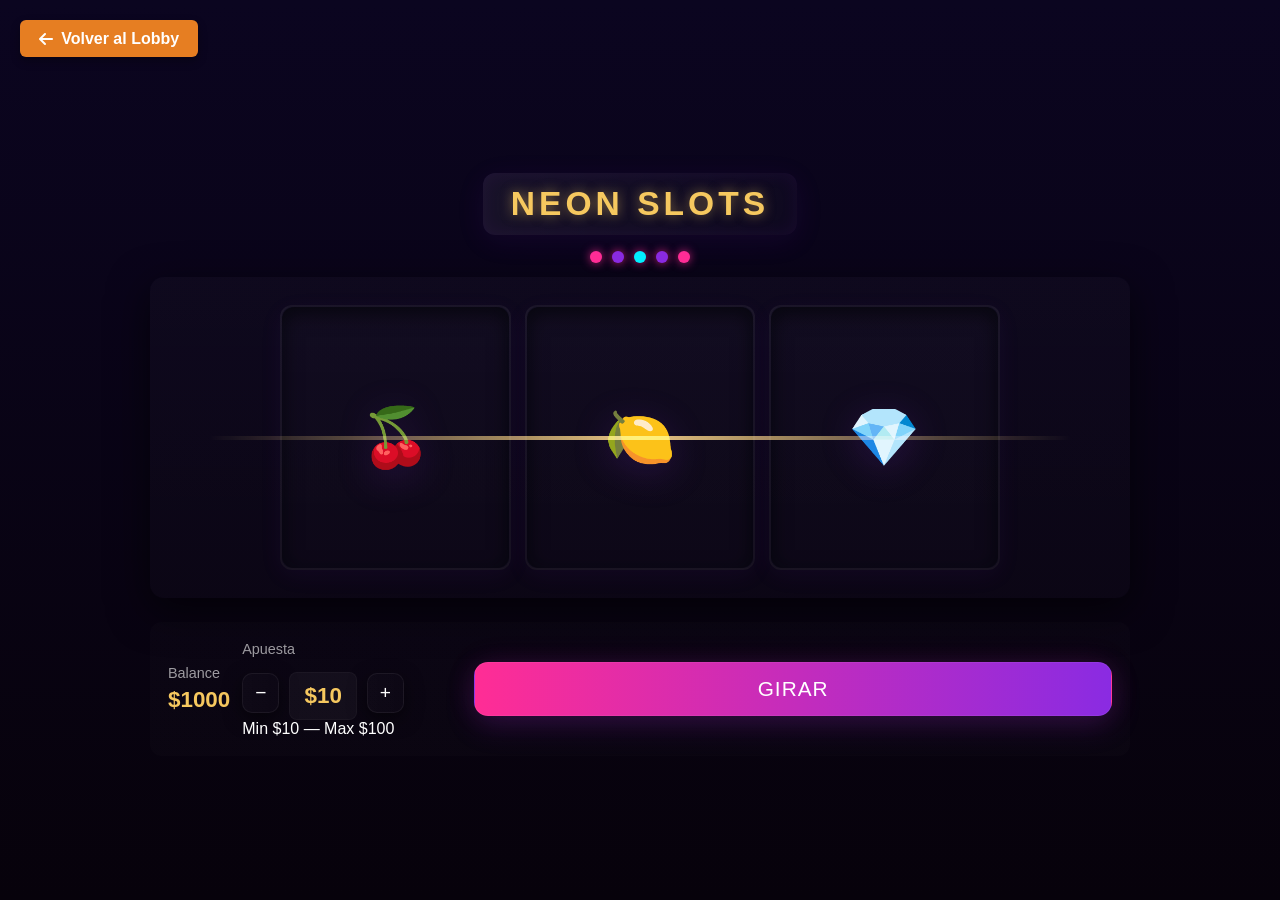
<file: views/juegos/tragamonedas.html>
<!DOCTYPE html>
<html lang="es">
<head>
  <meta charset="utf-8" />
  <meta name="viewport" content="width=device-width, initial-scale=1" />
  <title>Atlantic City - Tragamonedas</title>
  <link rel="stylesheet" href="https://cdnjs.cloudflare.com/ajax/libs/font-awesome/6.4.0/css/all.min.css">
  <style>
    :root{
      --bg:#0b0520;
      --card:#130826;
      --neon-purple:#8a2be2;
      --neon-pink:#ff2d95;
      --gold:#f6c85f;
      --accent:#00f0ff;
      --glass: rgba(255,255,255,0.04);
    }

    *{box-sizing:border-box}
    html,body{height:100%;margin:0;font-family:Inter, "Helvetica Neue", Arial, sans-serif;background:linear-gradient(180deg,var(--bg), #07020b);color:#fff;-webkit-font-smoothing:antialiased;}
    .container{min-height:100%;display:flex;flex-direction:column;align-items:center;justify-content:center;padding:24px;gap:18px;position:relative;}

    /* Botón Volver al Lobby */
    .btn-volver {
      position: absolute;
      top: 20px;
      left: 20px;
      background: #e67e22;
      color: white;
      padding: 0.6rem 1.2rem;
      border-radius: 6px;
      text-decoration: none;
      font-weight: bold;
      display: inline-flex;
      align-items: center;
      gap: 8px;
      box-shadow: 0 4px 10px rgba(0,0,0,0.3);
      z-index: 9999;
      transition: background 0.2s;
    }
    .btn-volver:hover { background: #d35400; }

    /* Marquesina */
    .marquee{width:100%;max-width:980px;position:relative;text-align:center;margin-bottom:8px}
    .title{
      display:inline-block;
      font-size:2.1rem;
      letter-spacing:4px;
      padding:12px 28px;
      border-radius:12px;
      background:linear-gradient(90deg, rgba(255,255,255,0.06), rgba(255,255,255,0.02));
      color:var(--gold);
      box-shadow: 0 6px 30px rgba(138,43,226,0.08), 0 0 18px rgba(138,43,226,0.08) inset;
      position:relative;
      z-index:2;
      text-shadow: 0 0 12px rgba(246,200,95,0.5);
      transform:translateY(6px);
    }

    /* Luces parpadeantes */
    .lights{position:absolute;left:50%;transform:translateX(-50%);top:100%;display:flex;gap:10px;width:80%;justify-content:center;z-index:1}
    .lights span{width:12px;height:12px;border-radius:50%;display:inline-block;background:var(--neon-pink);box-shadow:0 0 10px rgba(255,45,149,0.8);animation:blink 1.2s infinite ease-in-out}
    .lights span:nth-child(2){animation-delay:.15s;background:var(--neon-purple)}
    .lights span:nth-child(3){animation-delay:.3s;background:var(--accent)}
    .lights span:nth-child(4){animation-delay:.45s;background:var(--neon-purple)}
    .lights span:nth-child(5){animation-delay:.6s;background:var(--neon-pink)}
    @keyframes blink{0%,100%{opacity:1;transform:translateY(0)}50%{opacity:.3;transform:translateY(2px)}}

    /* Máquina */
    .slot-machine{display:flex;flex-direction:column;align-items:center;gap:18px;width:100%;max-width:980px}
    .screen{width:100%;background:linear-gradient(180deg, rgba(255,255,255,0.02), rgba(255,255,255,0.01));border-radius:14px;padding:18px;box-shadow:0 12px 40px rgba(0,0,0,0.6);position:relative;display:flex;justify-content:center;align-items:center}
    .reels{display:flex;gap:14px;align-items:center;justify-content:center;padding:10px 20px;width:100%;max-width:760px}
    .reel{width:32%;aspect-ratio:1/1.15;background:linear-gradient(180deg, rgba(255,255,255,0.02), rgba(255,255,255,0.01));border-radius:12px;border:2px solid rgba(255,255,255,0.04);display:flex;align-items:center;justify-content:center;position:relative;overflow:hidden;box-shadow:0 6px 24px rgba(138,43,226,0.06), 0 0 18px rgba(0,240,255,0.02) inset}
    .reel::after{
      content:"";
      position:absolute;inset:0;border-radius:12px;
      box-shadow: 0 6px 20px rgba(0,0,0,0.6) inset;
    }
    .symbol{
      font-size:3.6rem;
      filter:drop-shadow(0 8px 18px rgba(138,43,226,0.18));
      transition:transform .08s ease;
    }

    /* Línea central */
    .payline{
      position:absolute;left:6%;right:6%;height:4px;background:linear-gradient(90deg,transparent,#ffd77a,transparent);top:50%;transform:translateY(-50%);border-radius:4px;z-index:3;mix-blend-mode:screen;opacity:.9
    }

    /* Result & alert */
    .result-message, .alert-box{
      position:absolute;left:50%;transform:translateX(-50%);top:6%;padding:10px 18px;border-radius:10px;font-weight:600;display:none;z-index:10
    }
    .result-message.win{display:block;background:linear-gradient(90deg, rgba(246,200,95,0.12), rgba(255,255,255,0.02));color:var(--gold);box-shadow:0 8px 30px rgba(246,200,95,0.08)}
    .result-message.lose{display:block;background:linear-gradient(90deg, rgba(255,45,149,0.06), rgba(255,255,255,0.01));color:var(--neon-pink);box-shadow:0 8px 30px rgba(255,45,149,0.06)}
    .alert-box{top:auto;bottom:8%;transform:translateX(-50%);background:rgba(255,80,80,0.06);color:#ff9b9b;border:1px solid rgba(255,80,80,0.12);padding:12px 18px;display:none}

    /* Panel de controles */
    .controls{width:100%;display:flex;gap:12px;align-items:center;justify-content:space-between;padding:18px;border-radius:12px;background:linear-gradient(180deg, rgba(255,255,255,0.01), rgba(255,255,255,0.01));margin-top:6px;flex-wrap:wrap}
    .stat,label{font-size:0.9rem;color:rgba(255,255,255,0.6)}
    .value{font-size:1.4rem;color:var(--gold);font-weight:700;margin-top:6px}
    .bet-controls{min-width:220px}
    .bet-row{display:flex;gap:10px;align-items:center;margin-top:8px}
    .btn{background:linear-gradient(90deg, rgba(255,255,255,0.02), rgba(255,255,255,0.01));border:1px solid rgba(255,255,255,0.06);padding:10px 14px;border-radius:10px;color:#fff;cursor:pointer;box-shadow:0 6px 18px rgba(0,0,0,0.5)}
    .btn.small{padding:8px 12px;font-size:1.2rem}
    .btn.spin{flex:1;padding:14px 20px;font-size:1.3rem;border-radius:14px;background:linear-gradient(90deg,var(--neon-pink),var(--neon-purple));color:#fff;letter-spacing:1px;box-shadow: 0 10px 30px rgba(138,43,226,0.18), 0 0 30px rgba(255,45,149,0.10)}
    .btn:disabled{opacity:0.5;cursor:not-allowed}
    .betValue{background:var(--glass);padding:10px 14px;border-radius:8px;border:1px solid rgba(255,255,255,0.03)}

    /* Responsive */
    @media (max-width:720px){
      .reels{gap:10px}
      .reel{width:30%}
      .title{font-size:1.6rem;padding:10px 18px}
      .controls{flex-direction:column;align-items:stretch}
      .btn.spin{width:100%}
    }
  </style>
</head>
<body>

  <!-- Botón Volver al Lobby -->
  <a href="../lobby-jugador.html" class="btn-volver">
      <i class="fa-solid fa-arrow-left"></i> Volver al Lobby
  </a>

  <div class="container">
    <!-- Marquesina / Letrero superior -->
    <header class="marquee">
      <h1 class="title">NEON SLOTS</h1>
      <div class="lights">
        <span></span><span></span><span></span><span></span><span></span>
      </div>
    </header>

    <!-- Slot Machine -->
    <main class="slot-machine">
      <section class="screen">
        <!-- Reels -->
        <div class="reels" aria-hidden="false">
          <div class="reel" id="reel-0"><div class="symbol">🍒</div></div>
          <div class="reel" id="reel-1"><div class="symbol">🍋</div></div>
          <div class="reel" id="reel-2"><div class="symbol">💎</div></div>
        </div>

        <!-- Línea central (decorativa) -->
        <div class="payline"></div>

        <!-- Mensajes de resultado flotantes -->
        <div id="resultMessage" class="result-message" aria-live="polite"></div>
        <div id="alertBox" class="alert-box" role="alert" aria-live="assertive"></div>
      </section>

      <!-- Panel de controles -->
      <aside class="controls">
        <div class="stat">
          <label>Balance</label>
          <div id="balance" class="value">$1000</div>
        </div>

        <div class="bet-controls">
          <label>Apuesta</label>
          <div class="bet-row">
            <button id="betDown" class="btn small">−</button>
            <div id="betDisplay" class="value betValue">$10</div>
            <button id="betUp" class="btn small">+</button>
          </div>
          <div class="bet-range">Min $10 — Max $100</div>
        </div>

        <button id="spinBtn" class="btn spin">GIRAR</button>
      </aside>
    </main>
  </div>

  <script>
    const SYMBOLS = ['🍒','🍋','🍊','🔔','💎','7️⃣'];
    const START_BALANCE = 1000;
    const MIN_BET = 10;
    const MAX_BET = 100;
    const BET_STEP = 10;

    const balanceEl = document.getElementById('balance');
    const betDisplayEl = document.getElementById('betDisplay');
    const betUpBtn = document.getElementById('betUp');
    const betDownBtn = document.getElementById('betDown');
    const spinBtn = document.getElementById('spinBtn');
    const reelsEls = [
      document.querySelector('#reel-0 .symbol'),
      document.querySelector('#reel-1 .symbol'),
      document.querySelector('#reel-2 .symbol')
    ];
    const resultMessage = document.getElementById('resultMessage');
    const alertBox = document.getElementById('alertBox');

    let balance = START_BALANCE;
    let currentBet = MIN_BET;
    let spinning = false;

    function updateUI() {
      balanceEl.textContent = `$${balance}`;
      betDisplayEl.textContent = `$${currentBet}`;
    }
    updateUI();

    function showAlert(text, timeout = 2200) {
      alertBox.textContent = text;
      alertBox.style.display = 'block';
      alertBox.style.opacity = '1';
      clearTimeout(alertBox._hideTimer);
      alertBox._hideTimer = setTimeout(() => {
        alertBox.style.transition = 'opacity 400ms ease';
        alertBox.style.opacity = '0';
        setTimeout(()=> alertBox.style.display = 'none', 420);
      }, timeout);
    }

    function showResult(text, type='win', timeout = 2200) {
      resultMessage.textContent = text;
      resultMessage.className = 'result-message ' + (type === 'win' ? 'win' : 'lose');
      clearTimeout(resultMessage._hideTimer);
      resultMessage._hideTimer = setTimeout(() => {
        resultMessage.className = 'result-message';
        resultMessage.textContent = '';
      }, timeout);
    }

    betUpBtn.addEventListener('click', () => {
      if (spinning) return;
      currentBet = Math.min(MAX_BET, currentBet + BET_STEP);
      betDisplayEl.textContent = `$${currentBet}`;
    });
    
    betDownBtn.addEventListener('click', () => {
      if (spinning) return;
      currentBet = Math.max(MIN_BET, currentBet - BET_STEP);
      betDisplayEl.textContent = `$${currentBet}`;
    });

    spinBtn.addEventListener('click', () => {
      if (spinning) return;
      if (currentBet < MIN_BET || currentBet > MAX_BET) {
        showAlert(`Apuesta válida: $${MIN_BET} - $${MAX_BET}`);
        return;
      }
      if (balance < currentBet) {
        showAlert('Saldo insuficiente para esa apuesta');
        return;
      }

      balance -= currentBet;
      updateUI();

      spinning = true;
      spinBtn.disabled = true;

      const durations = [1600, 1800, 2000];
      const intervals = [null, null, null];
      const finalSymbols = [null, null, null];

      for (let i = 0; i < 3; i++) {
        intervals[i] = setInterval(() => {
          const s = SYMBOLS[Math.floor(Math.random() * SYMBOLS.length)];
          reelsEls[i].textContent = s;
          reelsEls[i].style.transform = 'translateY(0) scale(1.02)';
          setTimeout(()=> reelsEls[i].style.transform = 'translateY(0) scale(1)', 60);
        }, 80);

        ((index, stopAfter) => {
          setTimeout(() => {
            clearInterval(intervals[index]);
            const final = SYMBOLS[Math.floor(Math.random() * SYMBOLS.length)];
            finalSymbols[index] = final;
            reelsEls[index].textContent = final;
            reelsEls[index].style.transform = 'scale(1.08)';
            setTimeout(()=> reelsEls[index].style.transform = 'scale(1)', 160);

            if (index === 2) {
              setTimeout(() => finishSpin(finalSymbols), 120);
            }
          }, stopAfter);
        })(i, durations[i]);
      }
    });

    function finishSpin(finalSymbols){
      if (!Array.isArray(finalSymbols) || finalSymbols.length !== 3) {
        showAlert('Error interno: símbolos inválidos');
        resetAfterSpin();
        return;
      }

      const [a,b,c] = finalSymbols;
      let payout = 0;
      let message = '';
      let type = 'lose';

      if (a === b && b === c) {
        payout = currentBet * 10;
        message = `¡Jackpot! Ganaste $${payout}`;
        type = 'win';
      } else if (a === b || a === c || b === c) {
        payout = currentBet * 2;
        message = `¡Ganaste $${payout}! (2 símbolos)`;
        type = 'win';
      } else {
        payout = 0;
        message = `Perdiste $${currentBet}`;
        type = 'lose';
      }

      if (payout > 0) {
        balance += payout;
      }

      updateUI();
      showResult(message, type);

      if (balance < MIN_BET) {
        showAlert('Saldo bajo. Recarga para seguir jugando.');
      }

      resetAfterSpin();
    }

    function resetAfterSpin(){
      spinning = false;
      spinBtn.disabled = false;
    }
  </script>
</body>
</html>
</file>
<file: assets/css/estilos.css>
/* Reset básico y estilos de prueba */
* {
    margin: 0;
    padding: 0;
    box-sizing: border-box;
    font-family: Arial, sans-serif;
}

body {
    background-color: #f4f6f9;
    color: #333;
}

.main-header {
    background-color: #1a252f;
    color: #fff;
    padding: 1rem 2rem;
    display: flex;
    justify-content: space-between;
    align-items: center;
}

.app-container {
    display: flex;
    min-height: calc(100vh - 120px);
}

.sidebar {
    width: 250px;
    background-color: #2c3e50;
    color: white;
    padding: 1rem;
}

.sidebar-nav ul {
    list-style: none;
}

.sidebar-nav li a {
    color: #ecf0f1;
    text-decoration: none;
    display: block;
    padding: 0.75rem 1rem;
}

.main-content {
    flex: 1;
    padding: 2rem;
}

.kpi-grid {
    display: grid;
    grid-template-columns: repeat(auto-fit, minmax(200px, 1fr));
    gap: 1rem;
    margin: 1.5rem 0;
}

.kpi-card {
    background: white;
    padding: 1.5rem;
    border-radius: 8px;
    box-shadow: 0 2px 4px rgba(0,0,0,0.1);
}
</file>
